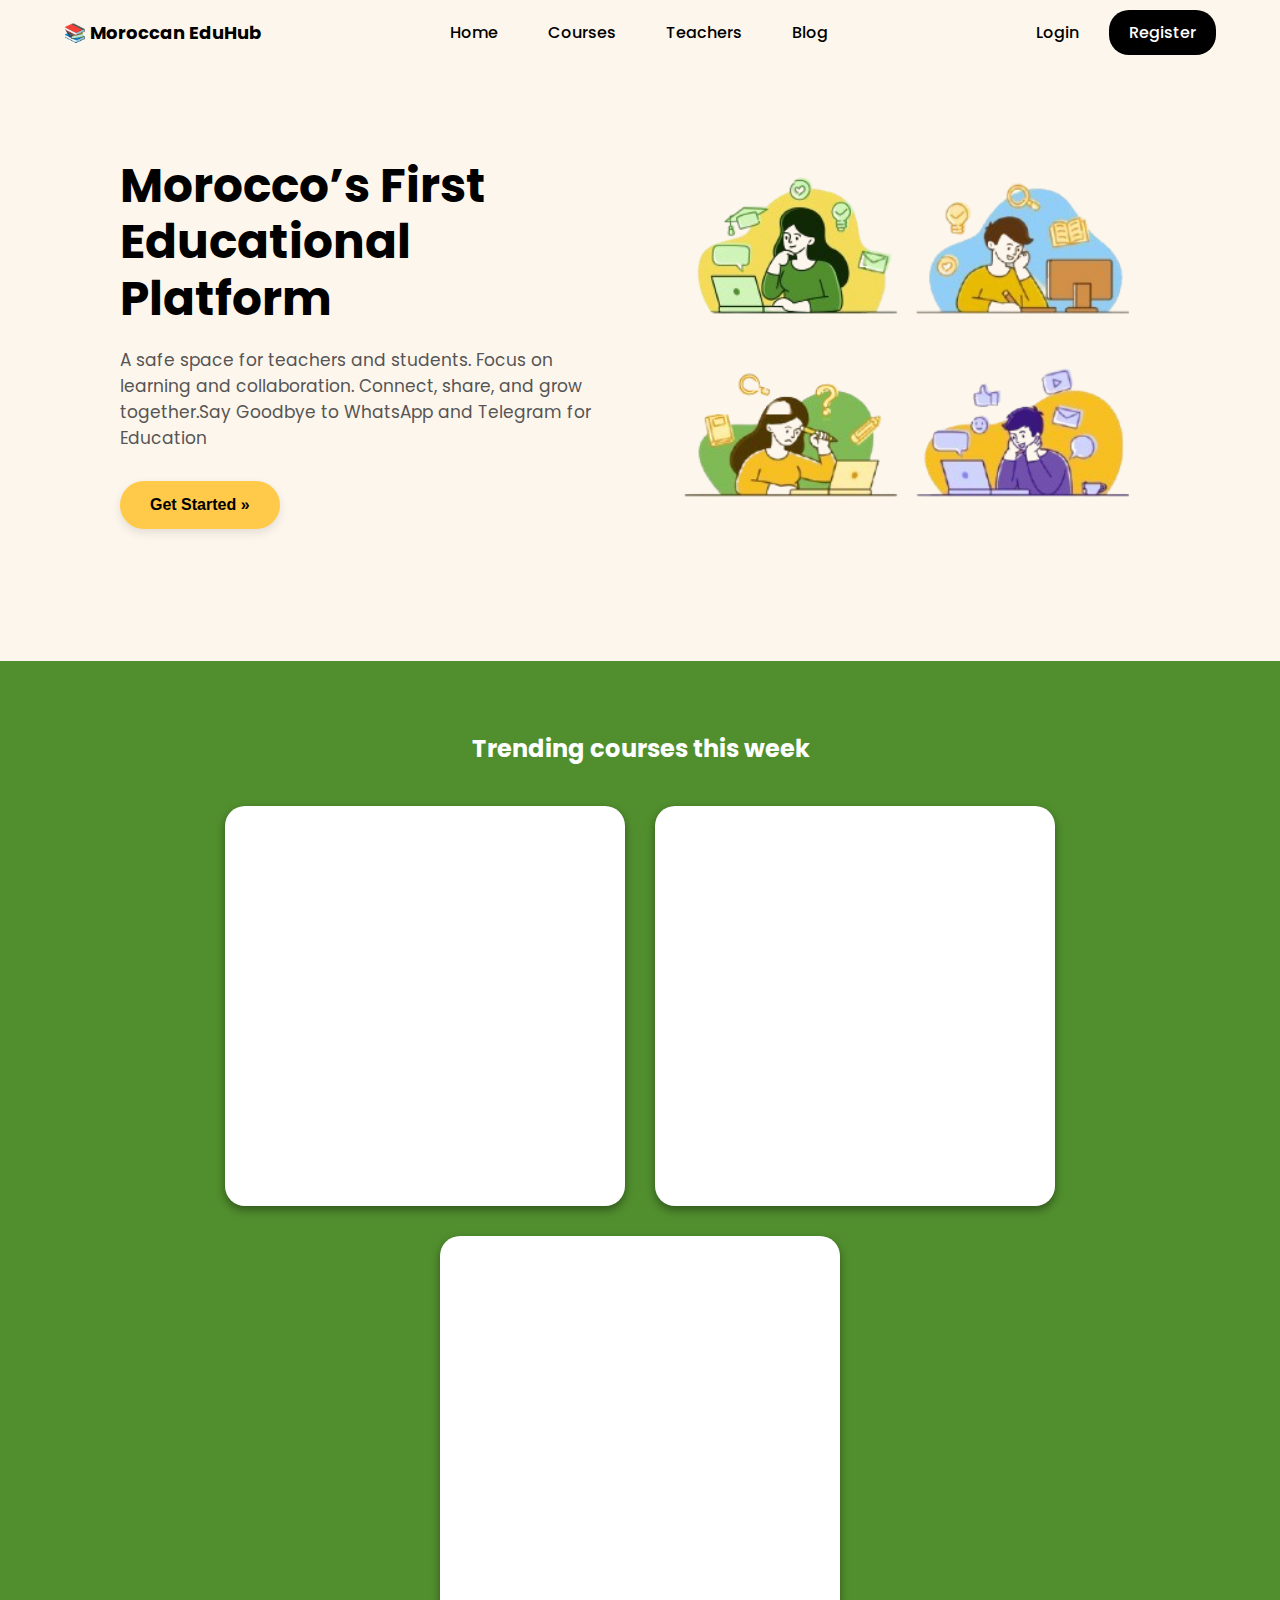
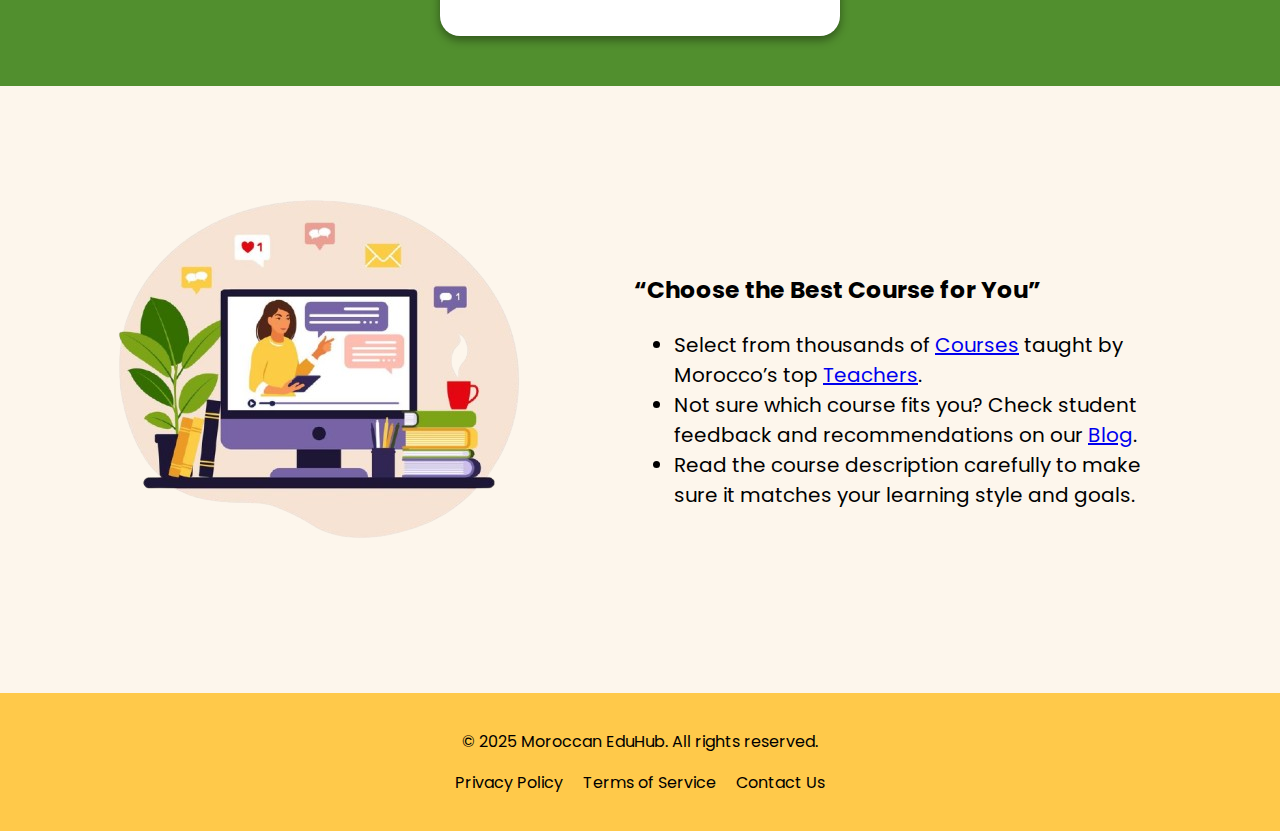
<file: index.html>
<!DOCTYPE html>
<html lang="en">
  <head>
    <meta charset="UTF-8" />
    <meta name="viewport" content="width=device-width, initial-scale=1.0" />
    <title>Moroccan EduHub</title>
    <link rel="stylesheet" href="style.css" />
  </head>
  <body>
    <header>
      <nav>
        <div class="logo">📚 Moroccan EduHub</div>
        <ul>
          <li><a href="index.html">Home</a></li>
          <li><a href="#">Courses</a></li>
          <li><a href="#">Teachers</a></li>
          <li><a href="#">Blog</a></li>
        </ul>
        <div class="user-actions">
          <a href="login.html" class="login-btn">Login</a>
          <a href="register.html" class="register-btn">Register</a>
        </div>
      </nav>
    </header>
    <main>
      <div class="content">
        <h1>Morocco’s First Educational Platform</h1>
        <p>
          A safe space for teachers and students. Focus on learning and
          collaboration. Connect, share, and grow together.Say Goodbye to
          WhatsApp and Telegram for Education
        </p>
        <button class="get-started-btn">Get Started &raquo;</button>
      </div>
      <div class="image-container">
        <img src="home.png" alt="Illustration of a polar bear with flowers" />
      </div>
    </main>
    <section class="trending-courses">
      <h2>Trending courses this week</h2>
      <div class="course-boxes">
        <div class="course-box"></div>
        <div class="course-box"></div>
        <div class="course-box"></div>
      </div>
    </section>
    <section class="image-description-section">
      <div class="image-container-2">
        <img src="picture.png" alt="A descriptive image" />
      </div>
      <div class="description-container">
        <h3>“Choose the Best Course for You”</h3>
        <ul>
          <li>
            Select from thousands of <a href="#">Courses</a> taught by Morocco’s
            top <a href="#">Teachers</a>.
          </li>
          <li>
            Not sure which course fits you? Check student feedback and
            recommendations on our <a href="#">Blog</a>.
          </li>
          <li>
            Read the course description carefully to make sure it matches your
            learning style and goals.
          </li>
        </ul>
      </div>
    </section>
    <footer>
      <p>&copy; 2025 Moroccan EduHub. All rights reserved.</p>
      <ul class="footer-links">
        <li><a href="#">Privacy Policy</a></li>
        <li><a href="#">Terms of Service</a></li>
        <li><a href="#">Contact Us</a></li>
      </ul>
    </footer>
  </body>
</html>
</file>
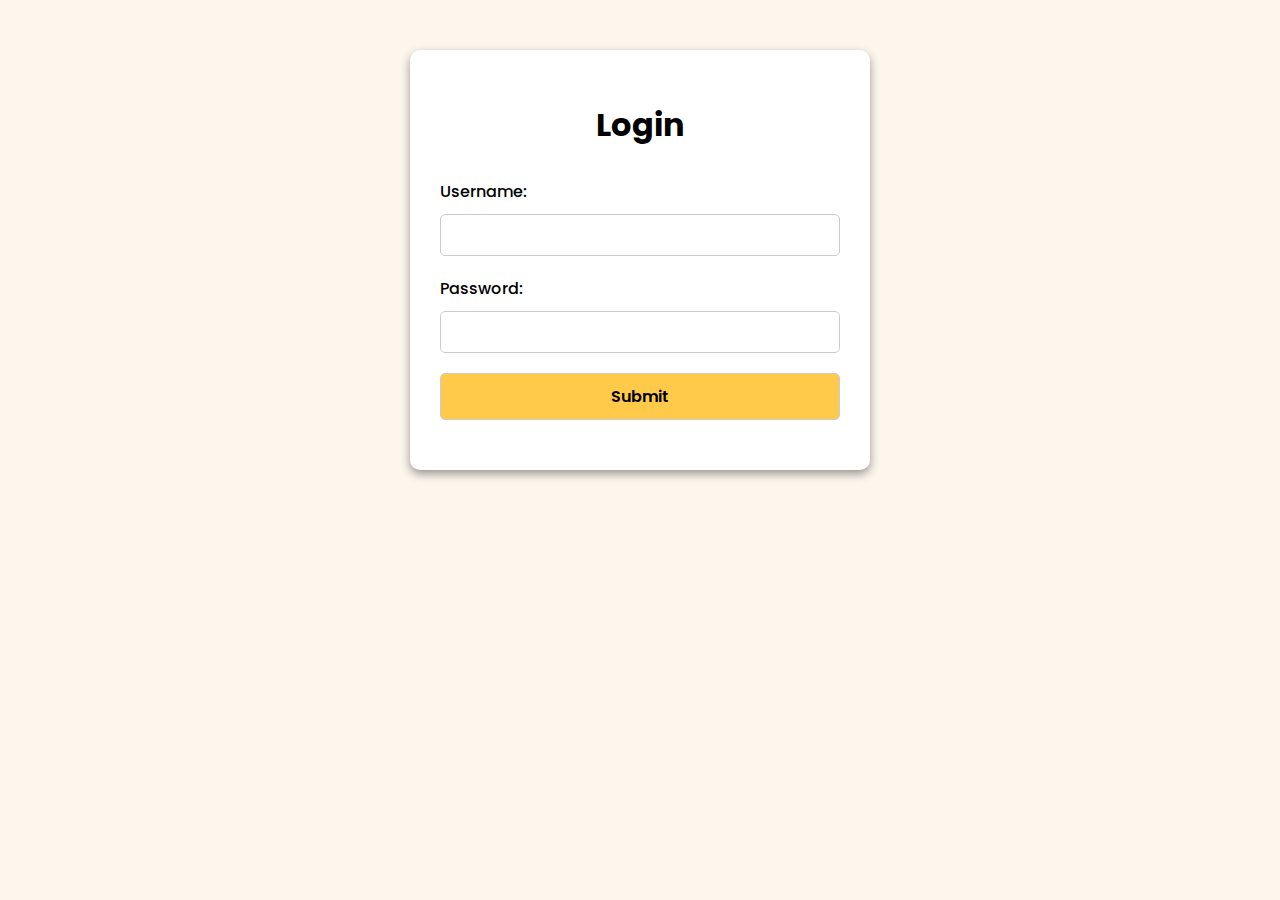
<file: login.html>
<!DOCTYPE html>
<html lang="en">
  <head>
    <meta charset="UTF-8" />
    <meta name="viewport" content="width=device-width, initial-scale=1.0" />
    <title>Login Page</title>
    <link rel="stylesheet" href="style.css" />
  </head>
  <body>
    <div class="form-container">
      <h1>Login</h1>
      <form>
        <label for="username">Username:</label>
        <input type="text" id="username" name="username" />
        <label for="password">Password:</label>
        <input type="password" id="password" name="password" />
        <input type="submit" value="Submit" class="submit-btn" />
      </form>
    </div>
  </body>
</html>
</file>
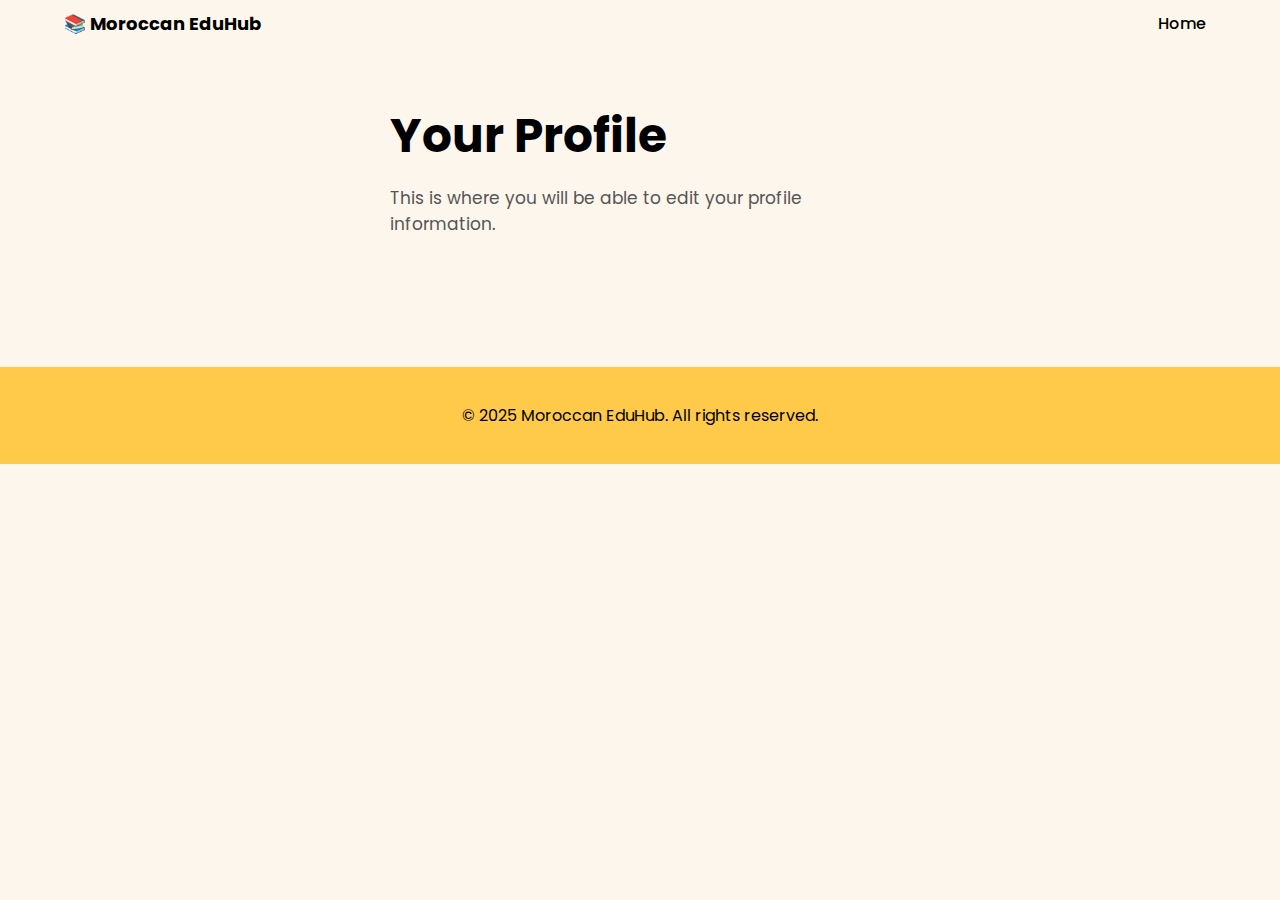
<file: profile.html>
<!DOCTYPE html>
<html lang="en">
  <head>
    <meta charset="UTF-8" />
    <meta name="viewport" content="width=device-width, initial-scale=1.0" />
    <title>Your Profile</title>
    <link rel="stylesheet" href="style.css" />
  </head>
  <body>
    <header>
      <nav>
        <div class="logo">📚 Moroccan EduHub</div>
        <ul>
          <li><a href="index.html">Home</a></li>
        </ul>
      </nav>
    </header>
    <main>
      <div class="content">
        <h1>Your Profile</h1>
        <p>This is where you will be able to edit your profile information.</p>
      </div>
    </main>
    <footer>
      <p>&copy; 2025 Moroccan EduHub. All rights reserved.</p>
    </footer>
  </body>
</html>
</file>
<file: style.css>
@import url("https://fonts.googleapis.com/css2?family=Poppins:wght@400;500;600;700&display=swap");

html {
  scroll-behavior: smooth;
}

body {
  font-family: "Poppins", sans-serif;
  background-color: #fdf6ec;
  margin: 0;
  padding: 0;
}

header {
  padding: 20px 5%;
  padding-top: 10px;
}

nav {
  display: flex;
  justify-content: space-between;
  align-items: center;
}

.logo {
  font-size: 18px;
  font-weight: 700;
}

nav ul {
  list-style: none;
  display: flex;
  gap: 30px;
  margin: 0;
  padding: 0;
}

nav ul li a {
  text-decoration: none;
  color: #000;
  font-weight: 500;
  padding: 5px 10px;
  border-radius: 5px;
  transition: background-color 0.2s ease-in-out;
}

nav ul li a:hover {
  background-color: #ffc94a;
}

.user-actions {
  display: flex;
  gap: 10px;
}

.user-actions a {
  text-decoration: none;
  padding: 10px 20px;
  border-radius: 20px;
  font-weight: 500;
  display: inline-block;
  transition: transform 0.2s ease-in-out;
}

.user-actions a:hover {
  transform: scale(1.05);
}

.login-btn {
  color: #000;
}

.register-btn {
  background-color: #000;
  color: #fff;
}

main {
  display: flex;
  align-items: center;
  justify-content: center;
  padding: 50px 5%;
  gap: 40px;
  padding-top: 20px;
}

.content {
  max-width: 500px;
  padding-bottom: 50px;
}

.content h1 {
  font-size: 47px;
  font-weight: 700;
  line-height: 1.2;
  margin-bottom: 20px;
}

.content p {
  font-size: 17px;
  color: #555;
  margin-bottom: 30px;
}

.get-started-btn {
  background-color: #ffc94a;
  color: #000;
  border: none;
  padding: 15px 30px;
  border-radius: 30px;
  font-size: 16px;
  font-weight: 600;
  cursor: pointer;
  box-shadow: 0 4px 10px rgba(0, 0, 0, 0.1);
  transition: transform 0.2s ease-in-out;
}

.get-started-btn:hover {
  transform: scale(1.05);
}

.image-container img {
  width: 500px;
}

.form-container {
  max-width: 400px;
  margin: 50px auto;
  padding: 30px;
  background-color: #fff;
  border-radius: 10px;
  box-shadow: 0 4px 10px rgba(0, 0, 0, 0.4);
}

.form-container h1 {
  text-align: center;
  margin-bottom: 30px;
}

.form-container form {
  display: flex;
  flex-direction: column;
}

.form-container label {
  margin-bottom: 10px;
  font-weight: 500;
}

.form-container input {
  padding: 10px;
  border: 1px solid #ccc;
  border-radius: 5px;
  margin-bottom: 20px;
  font-family: "Poppins", sans-serif;
}

.form-container select {
  padding: 10px;
  border: 1px solid #ccc;
  border-radius: 5px;
  margin-bottom: 20px;
  font-family: "Poppins", sans-serif;
  background-color: white;
}

.submit-btn {
  background-color: #ffc94a;
  color: #000;
  border: none;
  padding: 15px;
  border-radius: 5px;
  font-size: 16px;
  font-weight: 600;
  cursor: pointer;
  transition: transform 0.2s ease-in-out;
}

.role-buttons {
  display: flex;
  justify-content: center;
  gap: 20px;
  margin-bottom: 20px;
}

.role-btn {
  background-color: #ffc94a;
  color: #000;
  border: none;
  padding: 15px 30px;
  border-radius: 30px;
  font-size: 16px;
  font-weight: 600;
  cursor: pointer;
  box-shadow: 0 4px 10px rgba(0, 0, 0, 0.1);
  transition: transform 0.2s ease-in-out;
}

.role-btn:hover {
  transform: scale(1.05);
}

.submit-btn:hover {
  transform: scale(1.05);
}

.trending-courses {
  background-color: #518f2e;
  padding: 50px 5%;
  text-align: center;
}

.trending-courses h2 {
  color: #fff;
  margin-bottom: 40px;
}

.course-boxes {
  display: flex;
  justify-content: center;
  gap: 30px;
  flex-wrap: wrap;
}

.course-box {
  background-color: #fff;
  width: 400px;
  height: 400px;
  border-radius: 20px;
  box-shadow: 0 4px 10px rgba(0, 0, 0, 0.4);
}

.add-course-box {
  display: flex;
  flex-direction: column;
  justify-content: center;
  align-items: center;
  text-decoration: none;
  color: #000;
  font-size: 24px;
  border: 2px dashed #ccc;
  background-color: #f9f9f9;
}

.add-course-box span {
  font-size: 48px;
  line-height: 1;
}

.image-description-section {
  display: flex;
  align-items: center;
  padding: 50px 5%;
  gap: 30px;
}

.image-container-2 {
  flex: 1;
}

.image-container-2 img {
  width: 500px;
  border-radius: 10px;
}

.description-container {
  flex: 1.5;
  padding: 40px;
  font-size: 20px;
}

footer {
  background-color: #ffc94a;
  color: black;
  padding: 20px 5%;
  text-align: center;
}

.footer-links {
  list-style: none;
  padding: 0;
  display: flex;
  justify-content: center;
  gap: 20px;
  margin-top: 10px;
}

.footer-links a {
  color: black;
  text-decoration: none;
}

/* Add new styles for the search container and user profile dropdown */
.search-container {
  position: relative;
  display: none;
  align-items: center;
}

.search-container input {
  padding: 12px 150px 12px 20px;
  border: 1px solid #ccc;
  border-radius: 20px;
  width: 300px;
  font-size: 1rem;
}

.search-btn {
  position: absolute;
  right: 10px;
  top: 50%;
  transform: translateY(-50%);
  background: none;
  border: none;
  cursor: pointer;
  font-size: 1.2rem;
  padding: 0 10px;
  color: #555;
}

.search-container select {
  padding: 8px;
  border: 1px solid #ccc;
  border-radius: 4px;
  margin-right: 10px;
}

.user-profile {
  position: relative;
  display: inline-block;
}

.user-avatar-initial {
  width: 40px;
  height: 40px;
  border-radius: 50%;
  background-color: #ffc94a;
  color: #000;
  display: flex;
  align-items: center;
  justify-content: center;
  font-size: 1rem;
  font-weight: bold;
  cursor: pointer;
}

.user-avatar-image {
  background-size: cover;
  background-position: center;
  background-repeat: no-repeat;
}

.dropdown-content {
  display: none;
  position: absolute;
  right: 0;
  background-color: #f9f9f9;
  width: 300px;
  box-shadow: 0px 8px 16px 0px rgba(0, 0, 0, 0.2);
  z-index: 1;
  border-radius: 10px;
}

.dropdown-content a {
  color: black;
  padding: 12px 16px;
  text-decoration: none;
  display: block;
}

.dropdown-content a:hover {
  background-color: #dcd9d9;
  border-radius: 10px;
}

/* Add new styles for the profile pages */
.profile-page .form-container {
  width: 60%;
  margin: 2rem auto;
  padding: 2rem;
  background-color: #fff;
  border-radius: 8px;
  box-shadow: 0 4px 12px rgba(0, 0, 0, 0.3);
}

.profile-page h1 {
  text-align: center;
  margin-bottom: 2rem;
  color: #333;
}

.profile-page .form-group {
  margin-bottom: 1.5rem;
}

.profile-page .form-group label {
  display: block;
  margin-bottom: 0.5rem;
  color: #555;
  font-weight: bold;
}

.profile-page .form-group input,
.profile-page .form-group textarea {
  width: 100%;
  padding: 0.75rem;
  border: 1px solid #ccc;
  border-radius: 4px;
  font-size: 1rem;
}

.profile-page .form-group textarea {
  resize: vertical;
  min-height: 100px;
}

.profile-page .btn-save {
  display: block;
  width: 100%;
  padding: 0.75rem;
  background-color: #007bff;
  color: white;
  border: none;
  border-radius: 4px;
  font-size: 1.1rem;
  cursor: pointer;
  transition: background-color 0.3s ease;
}

.profile-page .btn-save:hover {
  background-color: #0056b3;
}

.profile-picture-container {
  display: flex;
  flex-direction: column;
  align-items: center;
  margin-bottom: 1.5rem;
}

#profile-picture-preview {
  width: 150px;
  height: 150px;
  border-radius: 50%;
  border: 3px solid #ddd;
  object-fit: cover;
  margin-bottom: 1rem;
}

#upload-new-photo {
  background-color: #6c757d;
  color: white;
}

#upload-new-photo:hover {
  background-color: #5a6268;
}

.profile-pic-container {
  display: flex;
  align-items: center;
  justify-content: flex-start;
  gap: 30px;
  margin-bottom: 20px;
}

#profile-pic {
  width: 150px;
  height: 150px;
  border-radius: 50%;
  object-fit: cover;
  margin-bottom: 10px;
}

#photo-upload {
  display: none;
}

.upload-btn {
  background-color: #ffc94a;
  color: #000;
  padding: 10px 20px;
  border-radius: 5px;
  cursor: pointer;
  display: inline-block;
}

/* Add new styles for the teacher profile page */
.profile-page .form-container {
  max-width: 800px;
}

.profile-page-avatar {
  width: 150px;
  height: 150px;
  font-size: 4rem;
  margin-bottom: 1rem;
}

.filter-container {
  display: flex;
  justify-content: center;
  gap: 20px;
  padding: 20px 30px;
  border-radius: 5px;
}

#search-results {
  background-color: #fdf6ec;
  padding: 50px 5%;
  min-height: 50vh;
}

#search-results .course-boxes {
  display: grid;
  grid-template-columns: repeat(auto-fit, minmax(300px, 1fr));
  gap: 30px;
}

.blog-page {
  padding: 50px 5%;
}

.blog-page h1 {
  text-align: center;
  margin-bottom: 50px;
}

.blog-posts {
  display: flex;
  flex-wrap: wrap;
  gap: 30px;
  justify-content: center;
}

.blog-post {
  background-color: white;
  border-radius: 10px;
  box-shadow: 0 4px 10px rgba(0, 0, 0, 0.1);
  overflow: hidden;
  display: flex;
  flex-direction: column;
}

.blog-post img {
  width: 100%;
  height: 200px;
  object-fit: cover;
}

.blog-post-content {
  padding: 20px;
  flex-grow: 1;
  display: flex;
  flex-direction: column;
}

.blog-post-content h2 {
  margin-top: 0;
}

.blog-post-content .author {
  font-style: italic;
  color: #777;
  margin-bottom: 15px;
}

.read-more {
  margin-top: auto;
  color: #007bff;
  text-decoration: none;
  font-weight: bold;
}

/* Add new styles for the feedback FAB and drop-up */
#student-feedback-fab-container {
  position: fixed;
  bottom: 30px;
  right: 30px;
  z-index: 100;
}

#feedback-fab {
  background-color: #ffc94a;
  color: #000;
  border: none;
  border-radius: 50%;
  width: 60px;
  height: 60px;
  font-size: 30px;
  line-height: 60px;
  text-align: center;
  cursor: pointer;
  box-shadow: 0 4px 10px rgba(0, 0, 0, 0.2);
  transition: transform 0.2s ease-in-out;
}

#feedback-fab:hover {
  transform: scale(1.1);
}

#feedback-dropup-container {
  display: none;
  position: absolute;
  bottom: 80px;
  right: 0;
  width: 350px;
  background-color: white;
  border-radius: 10px;
  box-shadow: 0 4px 15px rgba(0, 0, 0, 0.2);
  padding: 20px;
  z-index: 99;
}

.delete-feedback-btn {
  background-color: #dc3545;
  color: white;
  border: none;
  padding: 5px 10px;
  border-radius: 5px;
  cursor: pointer;
}

#feedback-dropup-container h2 {
  margin-top: 0;
  text-align: center;
}

#feedback-dropup-container form {
  display: flex;
  flex-direction: column;
}

#feedback-dropup-container input,
#feedback-dropup-container textarea {
  width: 100%;
  padding: 10px;
  margin-bottom: 15px;
  border: 1px solid #ccc;
  border-radius: 5px;
  font-family: "Poppins", sans-serif;
  box-sizing: border-box;
}

#feedback-dropup-container textarea {
  resize: vertical;
  min-height: 120px;
}
#page-main-heading {
  text-align: center; /* Centers the text */
  margin-top: 0; /* Removes extra spacing at the top */
  padding: 20px; /* Adds some breathing room */
  background-color: #f5f5f5; /* Optional: header background */
  font-size: 2rem; /* Make it stand out */
  font-weight: bold; /* Bold text */
}
</file>
